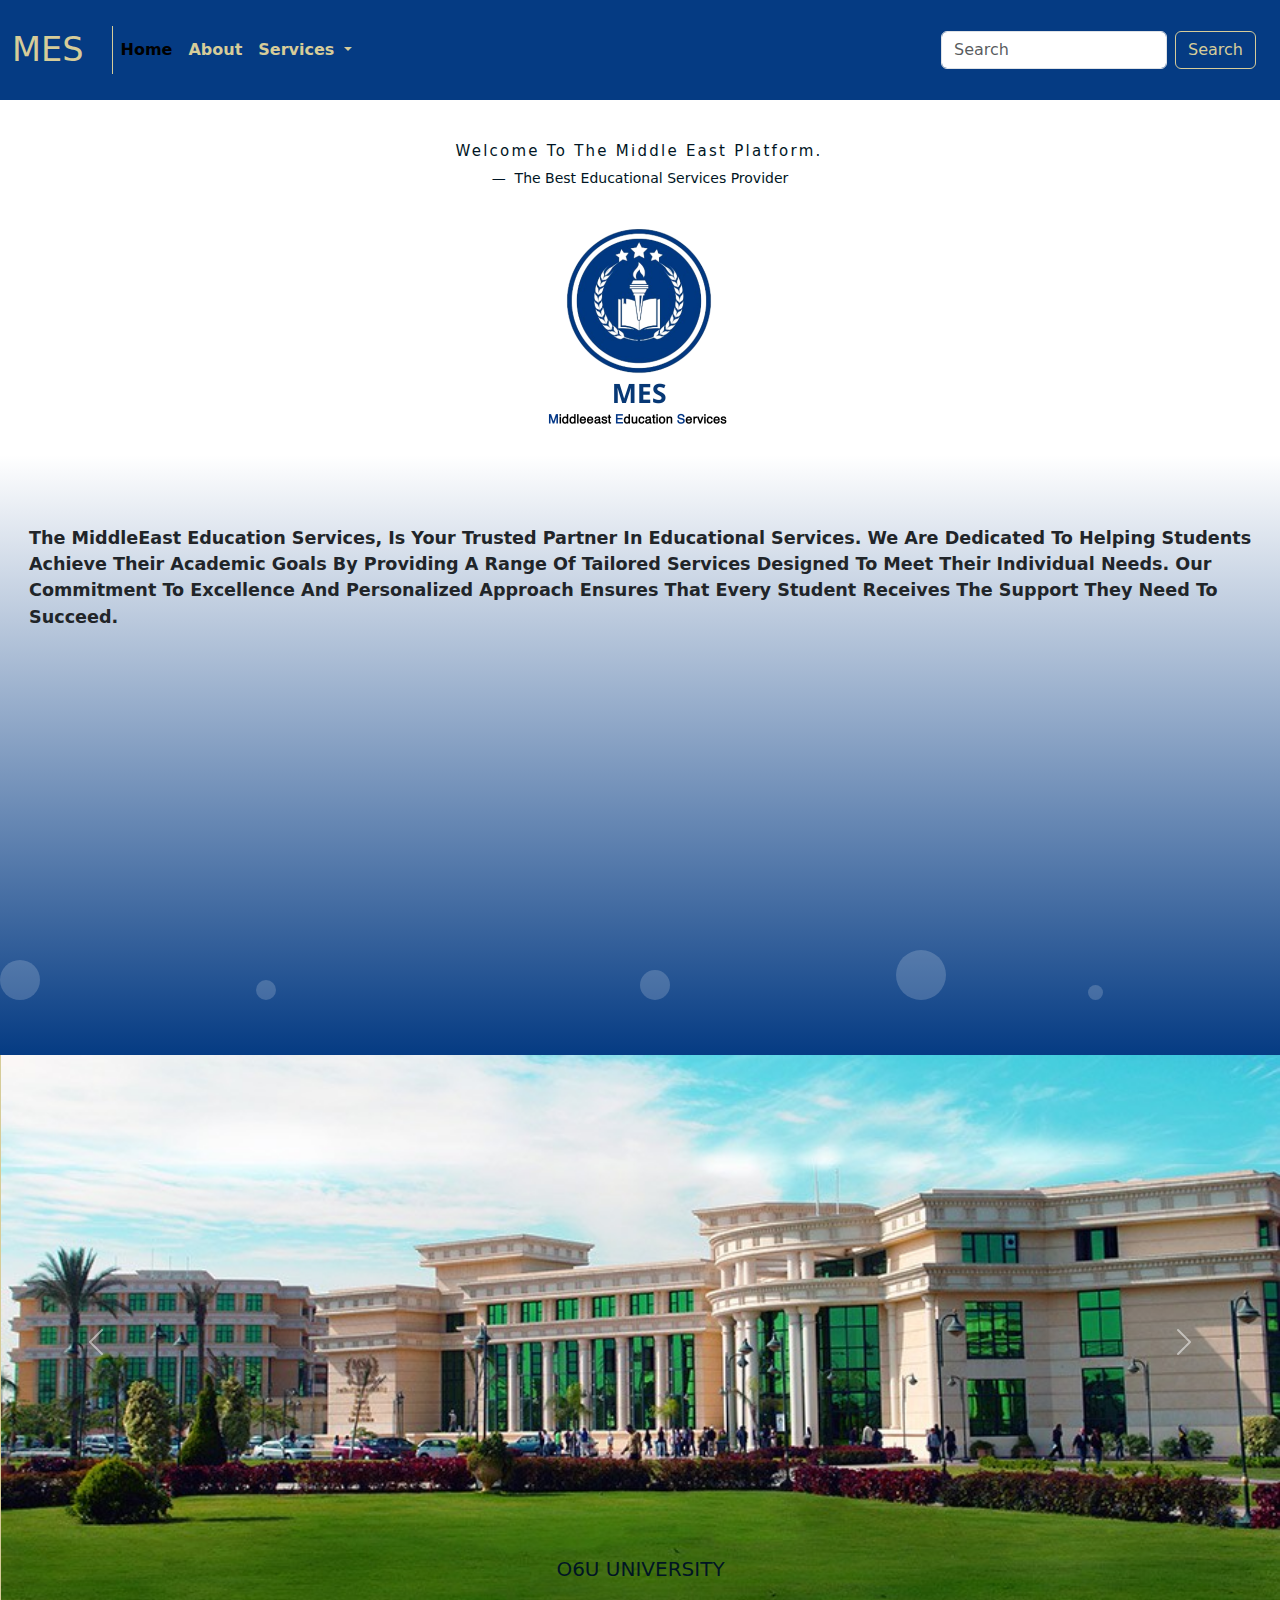
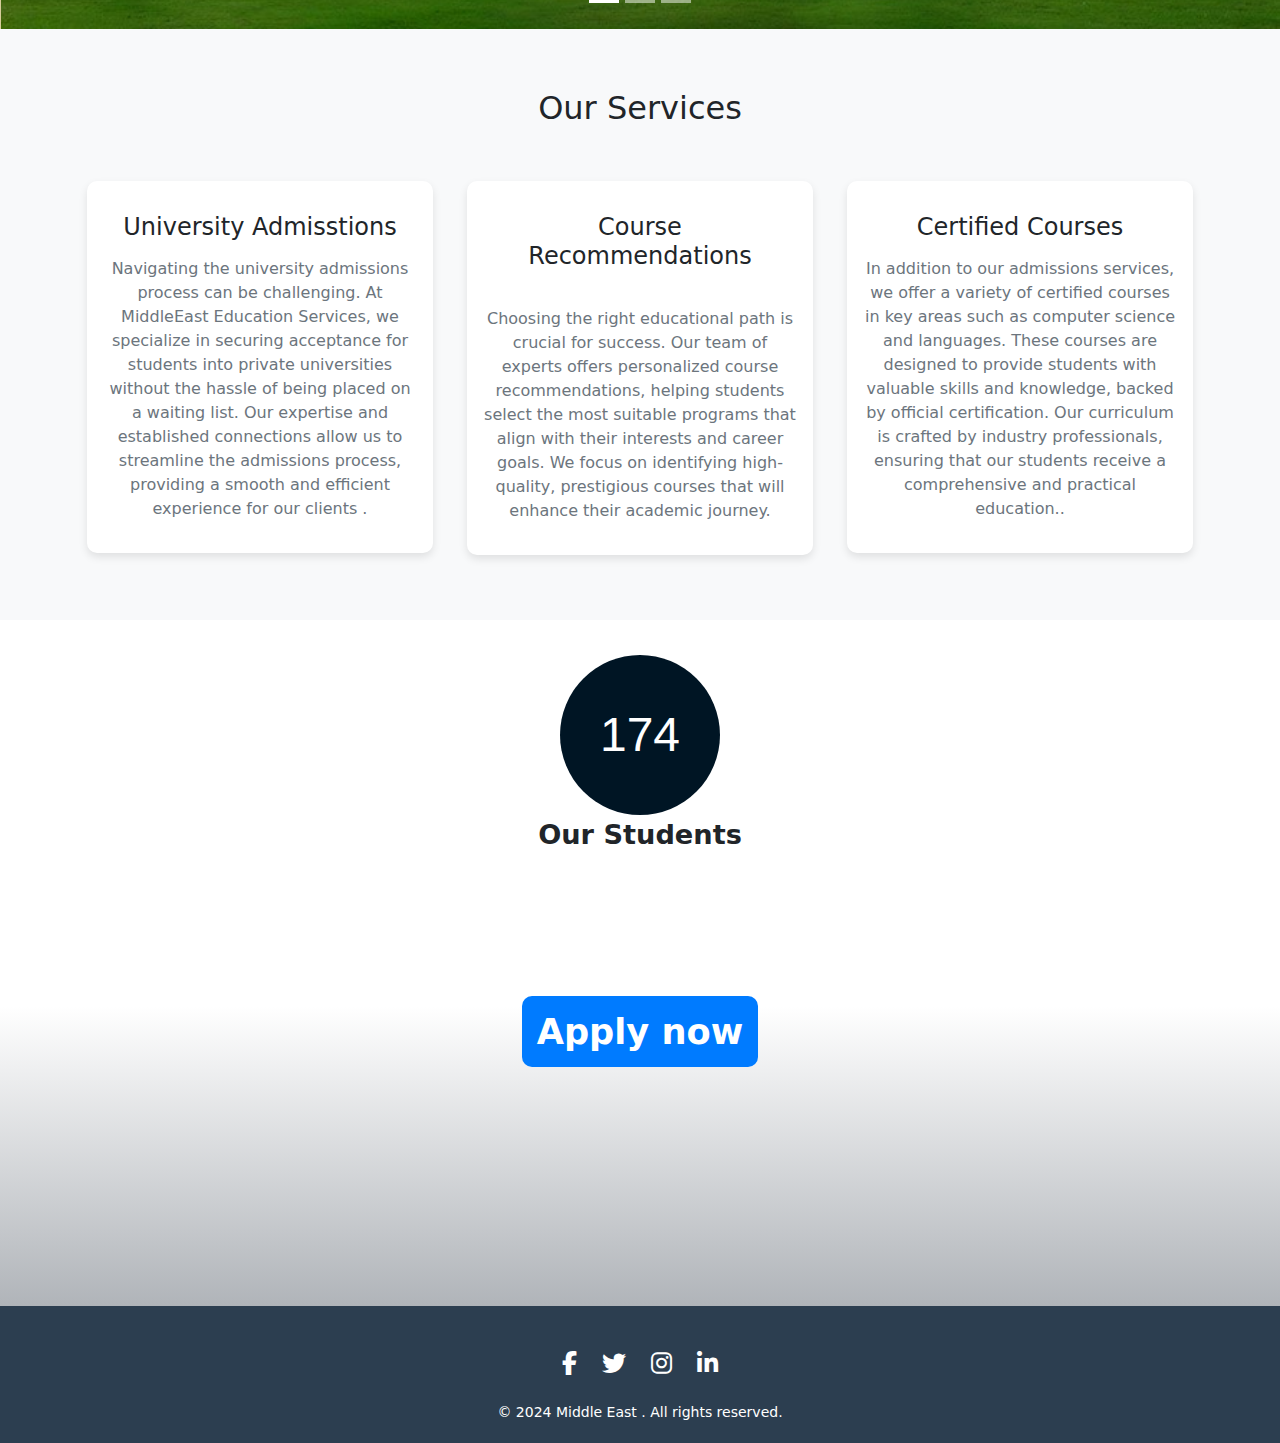
<file: homepage.html>
<!doctype html>
<html lang="en">

<head>
    <meta charset="utf-8">
    <meta name="viewport" content="width=device-width, initial-scale=1">
    <title>Home</title>
    <link rel="stylesheet" href="https://cdnjs.cloudflare.com/ajax/libs/font-awesome/6.5.2/css/all.min.css">
    <link href="https://cdn.jsdelivr.net/npm/bootstrap@5.3.3/dist/css/bootstrap.min.css" rel="stylesheet"
        integrity="sha384-QWTKZyjpPEjISv5WaRU9OFeRpok6YctnYmDr5pNlyT2bRjXh0JMhjY6hW+ALEwIH" crossorigin="anonymous">
    <link rel="stylesheet" href="home.css">
    <script>
        window.onload = updateCounter;
    </script>
</head>

<body>




    <!-- start navbar -->
    <nav class="navbar navbar-expand-lg bg-light-green">
        <div class="container-fluid">
            <a class="navbar-brand" href="#">MES</a>
            <button class="navbar-toggler" type="button" data-bs-toggle="collapse"
                data-bs-target="#navbarSupportedContent" aria-controls="navbarSupportedContent" aria-expanded="false"
                aria-label="Toggle navigation">
                <span class="navbar-toggler-icon"></span>
            </button>
            <div class="collapse navbar-collapse" id="navbarSupportedContent">
                <ul class="navbar-nav me-auto mb-2 mb-lg-0">
                    <li class="nav-item">
                        <a class="nav-link active" aria-current="page" href="#">Home</a>
                    </li>
                    <li class="nav-item">
                        <a class="nav-link" href="#about">About</a>
                    </li>
                    <li class="nav-item dropdown">
                        <a class="nav-link dropdown-toggle" href="#" role="button" data-bs-toggle="dropdown"
                            aria-expanded="false">
                            Services
                        </a>
                        <ul class="dropdown-menu">
                            <li><a class="dropdown-item" href="#eduserv">Eduserv</a></li>
                            <li><a class="dropdown-item" href="#submission">Submition</a></li>
                            <li>
                                <hr class="dropdown-divider">
                            </li>
                            <li><a class="dropdown-item" href="#Contact">Contact</a></li>
                        </ul>
                    </li>
                </ul>
                <form class="d-flex" role="search">
                    <input class="form-control me-2" type="search" placeholder="Search" aria-label="Search">
                    <button class="btn btn-outline-success" type="submit">Search</button>
                </form>
            </div>
        </div>
    </nav>
    <!--  end navbar  -->

    <!--start head qoute -->
    <figure class="text-center">
        <blockquote class="blockquote">
            <p>Welcome to the Middle East platform.</p>
        </blockquote>
        <figcaption class="blockquote-footer">
            The best educational services provider
        </figcaption>
    </figure>
    <!-- end head qoute -->

    <!-- image -->
    <div class="iamge">
        <img src="MSA.png" alt="logo" class="logo">
    </div>

    <!-- Start About -->
    <section id="about">
        <div class="container-about">
            <div class="bubble"></div>
            <div class="bubble"></div>
            <div class="bubble"></div>
            <div class="bubble"></div>
            <div class="bubble"></div>
            <div class="text-about">
                <p>
                    The MiddleEast Education Services, is your trusted partner in educational services. We are dedicated
                    to
                    helping students achieve their academic goals by providing a range of tailored services designed to
                    meet their individual needs. Our commitment to excellence and personalized approach ensures that
                    every student receives the support they need to succeed.
                </p>
            </div>
        </div>
    </section>
    <!-- End About -->

    <section id="partner">
        <div id="carouselExampleCaptions" class="carousel slide" data-bs-ride="carousel">
            <div class="carousel-indicators">
                <button type="button" data-bs-target="#carouselExampleCaptions" data-bs-slide-to="0" class="active"
                    aria-current="true" aria-label="Slide 1"></button>
                <button type="button" data-bs-target="#carouselExampleCaptions" data-bs-slide-to="1"
                    aria-label="Slide 2"></button>
                <button type="button" data-bs-target="#carouselExampleCaptions" data-bs-slide-to="2"
                    aria-label="Slide 3"></button>
            </div>
            <div class="carousel-inner">
                <div class="carousel-item active">
                    <img src="image-1.png" class="d-block w-100" alt="...">
                    <div class="carousel-caption d-none d-md-block">
                        <h5>O6U UNIVERSITY</h5>
                    </div>
                </div>
                <div class="carousel-item">
                    <img src="image-2.png" class="d-block w-100" alt="...">
                    <div class="carousel-caption d-none d-md-block">
                        <h5>BUC UNIVERSITY</h5>
                    </div>
                </div>
                <div class="carousel-item">
                    <img src="image-3.gif" class="d-block w-100" alt="...">
                    <div class="carousel-caption d-none d-md-block">
                        <h5>MUST UNIVERSITY</h5>
                    </div>
                </div>
                <div class="carousel-item">
                    <img src="image-4.png" class="d-block w-100" alt="...">
                    <div class="carousel-caption d-none d-md-block">
                        <h5>AHRAM CANDIAN UNIVERSITY</h5>
                    </div>
                </div>
            </div>
            <button class="carousel-control-prev" type="button" data-bs-target="#carouselExampleCaptions"
                data-bs-slide="prev">
                <span class="carousel-control-prev-icon" aria-hidden="true"></span>
                <span class="visually-hidden">Previous</span>
            </button>
            <button class="carousel-control-next" type="button" data-bs-target="#carouselExampleCaptions"
                data-bs-slide="next">
                <span class="carousel-control-next-icon" aria-hidden="true"></span>
                <span class="visually-hidden">Next</span>
            </button>
        </div>
    </section>

    <section id="eduserv" class="services-section text-center">
        <div class="container">
            <h2 class="mb-5">Our Services</h2>
            <div class="row">
                <div class="col-md-4">
                    <div class="card service-card">
                        <div class="card-body">
                            <div class="service-icon mb-3">
                                <i class="bi bi-code-slash"></i>
                            </div>
                            <h5 class="service-title">University Admisstions</h5>
                            <p class="service-description">Navigating the university admissions process can be
                                challenging. At MiddleEast Education Services, we specialize in securing acceptance for
                                students into private universities without the hassle of being placed on a waiting list.
                                Our expertise and established connections allow us to streamline the admissions process,
                                providing a smooth and efficient experience for our clients .</p>
                        </div>
                    </div>
                </div>
                <div class="col-md-4">
                    <div class="card service-card">
                        <div class="card-body">
                            <div class="service-icon mb-3">
                                <i class="bi bi-translate"></i>
                            </div>
                            <h5 class="service-title Middle">Course Recommendations</h5>
                            <p class="service-description">Choosing the right educational path is crucial for success.
                                Our team of experts offers personalized course recommendations, helping students select
                                the most suitable programs that align with their interests and career goals. We focus on
                                identifying high-quality, prestigious courses that will enhance their academic journey.
                            </p>
                        </div>
                    </div>
                </div>
                <div class="col-md-4">
                    <div class="card service-card">
                        <div class="card-body">
                            <div class="service-icon mb-3">
                                <i class="bi bi-brush"></i>
                            </div>
                            <h5 class="service-title">Certified Courses</h5>
                            <p class="service-description">In addition to our admissions services, we offer a variety of
                                certified courses in key areas such as computer science and languages. These courses are
                                designed to provide students with valuable skills and knowledge, backed by official
                                certification. Our curriculum is crafted by industry professionals, ensuring that our
                                students receive a comprehensive and practical education..</p>
                        </div>
                    </div>
                </div>
            </div>
        </div>
    </section>

    <!-- Scroll Up  Button -->
    <button id="scrollToTop"><i class="fa-solid fa-arrow-up"></i></button>


    <div class="counter-container">
        <div id="counter">0</div>
    </div>
    <p class="student-counter">Our Students</p>

    <section id="submission">
        <div class="applay">
            <a href="applay.html">Apply now</a>
        </div>
    </section>

    <section id="Contact">
        <footer class="footer">
            <div class="container">
                <div class="social-icons">
                    <a href="https://www.facebook.com" target="_blank"><i class="fab fa-facebook-f"></i></a>
                    <a href="https://www.twitter.com" target="_blank"><i class="fab fa-twitter"></i></a>
                    <a href="https://www.instagram.com" target="_blank"><i class="fab fa-instagram"></i></a>
                    <a href="https://www.linkedin.com" target="_blank"><i class="fab fa-linkedin-in"></i></a>
                </div>
                <div class="info">
                    &copy; 2024 Middle East . All rights reserved.
                </div>
            </div>
        </footer>
    </section>





    <script src="https://cdn.jsdelivr.net/npm/bootstrap@5.3.3/dist/js/bootstrap.bundle.min.js"
        integrity="sha384-YvpcrYf0tY3lHB60NNkmXc5s9fDVZLESaAA55NDzOxhy9GkcIdslK1eN7N6jIeHz"
        crossorigin="anonymous"></script>

    <script>
        document.addEventListener('DOMContentLoaded', function () {
            var carousel = document.querySelector('#carouselExampleCaptions');
            var slides = carousel.querySelectorAll('.carousel-item');
            var currentSlide = 0;
            var slideInterval = 3000; // تحديد فترة التأخير بين الشرائح بالمللي ثانية

            function nextSlide() {
                slides[currentSlide].classList.remove('active');
                currentSlide = (currentSlide + 1) % slides.length;
                slides[currentSlide].classList.add('active');
                setTimeout(nextSlide, slideInterval);
            }

            setTimeout(nextSlide, slideInterval);
            // إضافة الوظيفة لزر الرجوع لأعلى
            var scrollToTopButton = document.getElementById('scrollToTop');
            scrollToTopButton.addEventListener('click', function () {
                window.scrollTo({
                    top: 0,
                    behavior: 'smooth'
                });
            });
            // إظهار زر الرجوع لأعلى عند التمرير إلى أسفل
            window.addEventListener('scroll', function () {
                if (window.scrollY > 100) {
                    scrollToTopButton.style.display = 'block';
                } else {
                    scrollToTopButton.style.display = 'none';
                }
            });
        });

        let count = 0;
        const maxCount = 2312;
        const counterElement = document.getElementById('counter');

        function updateCounter() {
            if (count < maxCount) {
                count++;
                counterElement.textContent = count;
                setTimeout(updateCounter, 0.5000); // تحديث العداد كل 5 ثواني
            }
        }

        window.onload = updateCounter; // بدء
    </script>
</body>

</html>
</file>
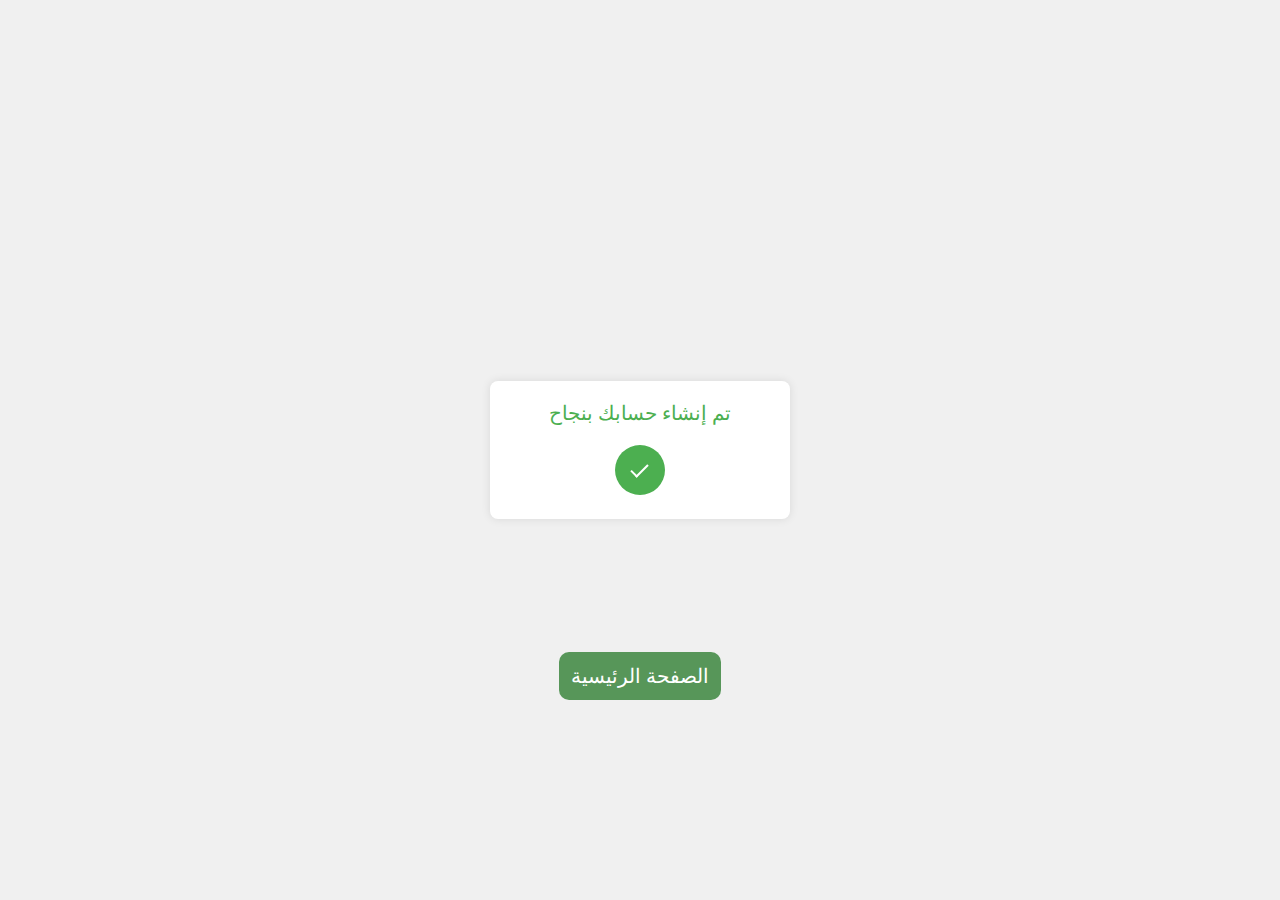
<file: succes.html>
<!DOCTYPE html>
<html lang="en">

<head>
    <meta charset="UTF-8">
    <meta name="viewport" content="width=device-width, initial-scale=1.0">
    <link rel="stylesheet" href="sucses.css">
    <title>Login Successful</title>
</head>

<body>
    <div class="success-container">
        <p class="success-message">تم إنشاء حسابك بنجاح</p>
        <div class="checkmark"></div>

    </div>
    <a href="homepage.html" class="button"> الصفحة الرئيسية</a>
</body>

</html>
</file>
<file: home.css>
html{
    scroll-behavior: smooth;
}
.bg-light-green {
    background-color: #053b83; /* Light green color */
}
.navbar{
    height: 100px;
    width: 100%;
}
.navbar-collapse {
    background-color:#053b83 ;
    padding: 12px;
}
.navbar-brand{
    color: #D6CC99;
    font-size: 2.1em;
}
.navbar-brand:hover{
    transition: 0.5s ease;
}
.active{
    font-weight: 600;
    border-left: 1px solid #D6CC99;
    
}
.nav-link{
    color: #D6CC99;
    font-weight: 600;
    padding: 12px;
}
.btn-outline-success{
    border: 1px solid #D6CC99;
    color: #D6CC99;
}
.blockquote{
    font-size: 15px;
    text-transform: capitalize;
    color: #001524;
    font-weight: 500;
    display: block;
    overflow: hidden;
    border-right: .15em solid white;
    white-space: nowrap;
    margin: 0 auto;
    letter-spacing: .15em;
    margin-top: 40px;
    animation: typing 3.5s steps(30, end), blink-caret .75s step-end infinite;
}
@keyframes typing {
    from { width: 0 }
    to { width: 100% }
}
@keyframes blink-caret {
    from, to { border-color: transparent }
    50% { border-color: white }
}
.blockquote-footer{
    font-weight: 500;
    margin-top: 5px;
    color: #001524;
    text-transform: capitalize;
}
.logo{
    width: 250px;
    height: 250px;
}
.iamge{
    text-align: center;
    display: flex;
    justify-content: center;
    align-items: center;
}
.container-about{
    background: linear-gradient(to bottom, rgba(0, 0, 0, 0), #053b83);
    width: 100%;
    height: 600px;
}
.bubbles {
    position: absolute;
    width: 100%;
    height: 100%;
    overflow: hidden;
    z-index: -1; /* Behind the content */
}

/* Individual bubble styling */
.bubble {
    position: absolute;
    bottom: -100px; /* Start below the viewport */
    width: 40px;
    height: 40px;
    background: rgba(255, 255, 255, 0.3);
    border-radius: 50%;
    opacity: 0.6;
    animation: rise 20s infinite ease-in-out;
}

/* Bubble animation */
@keyframes rise {
    0% {
        transform: translateY(0) scale(1);
    }
    50% {
        transform: translateY(-1000px) scale(1.2);
    }
    100% {
        transform: translateY(-2000px) scale(0.8);
    }
}

/* Different sizes and animation durations for the bubbles */
.bubble:nth-child(2) {
    width: 20px;
    height: 20px;
    animation-duration: 10s;
    left: 20%;
}

.bubble:nth-child(3) {
    width: 30px;
    height: 30px;
    animation-duration: 15s;
    left: 50%;
}

.bubble:nth-child(4) {
    width: 50px;
    height: 50px;
    animation-duration: 12s;
    left: 70%;
}

.bubble:nth-child(5) {
    width: 15px;
    height: 15px;
    animation-duration: 8s;
    left: 85%;
}
.text-about p{
    padding: 25px;
    font-size: 1.1em;
    padding-top: 70px;
    font-weight: 600;
    margin-left: 4px;
    text-transform: capitalize;
}
.carousel-item {
    transition: transform 1s ease-in-out;
}

.carousel-inner {
    width: 100%;
    overflow: hidden;
}

.carousel-caption h5{
    color: #001524;
}
#scrollToTop {
    display: none;
    position: fixed;
    bottom: 20px;
    right: 20px;
    z-index: 9999;
    font-size: 18px;
    padding: 10px 15px;
    border: none;
    border-radius: 5px;
    background-color: #007bff;
    color: white;
    cursor: pointer;
}

#scrollToTop:hover {
    background-color: #0056b3;
}

.services-section {
    padding: 60px 0;
    background-color: #f8f9fa;
}

.service-card {
    border: none;
    border-radius: 10px;
    box-shadow: 0 4px 8px rgba(0, 0, 0, 0.1);
    transition: transform 0.3s, box-shadow 0.3s;
    margin: 5px;
}

.service-card:hover {
    transform: translateY(-10px);
    box-shadow: 0 8px 16px rgba(0, 0, 0, 0.2);
}

.service-icon {
    font-size: 50px;
    color: #007bff;
}

.service-title {
    font-size: 1.5rem;
    margin: 15px 0;
}

.service-description {
    font-size: 1rem;
    color: #6c757d;
}
.Middle{
    padding-bottom: 22px;
}
.counter-container {
    display: flex;
    text-align: center;
    justify-content: center;
    align-items: center;
    height: 100vh;
    font-size: 3rem;
    font-family: Arial, sans-serif;
    color: white;
    background-color: #001524;
    border-radius: 50%;
    width: 160px;
    height: 160px;
    margin: auto;
    margin-top: 35px;
}
.student-counter{
    font-size: 1.7em;
    font-weight: 600;
    text-align: center;
}
#submission{
    background: linear-gradient(to bottom, rgba(0, 0, 0, 0), #b0b4b9);
    width: 100%;
    height: 300px;
}
.applay {
    text-align: center;
    margin: auto;
    font-size: 2.2em;
    margin-top: 150px;
}
.applay a{
    text-decoration: none;
    color: white;
    font-weight: 700;
    cursor: pointer;
    background-color: #007bff;
    border-radius: 10px;
    padding: 15px;
}
.applay a:hover{
    background-color: #066ad4;
}
.footer {
    background-color: #2c3e50;
    color: white;
    padding: 20px 0;
    text-align: center;
}

.footer .social-icons {
    margin: 20px 0;
}

.footer .social-icons a {
    margin: 0 10px;
    color: white;
    font-size: 24px;
    transition: color 0.3s ease;
}

.footer .social-icons a:hover {
    color: #3498db;
}

.footer .info {
    margin-top: 10px;
    font-size: 14px;
}
</file>
<file: sucses.css>
* {
    margin: 0;
    padding: 0;
    box-sizing: border-box;
}

body {
    display: flex;
    justify-content: center;
    align-items: center;
    height: 100vh;
    background-color: #f0f0f0; /* Background color */
}

.success-container {
    text-align: center;
    padding: 20px;
    background-color: #ffffff; /* Background color */
    border-radius: 8px;
    box-shadow: 0 0 10px rgba(0, 0, 0, 0.1); /* Box shadow for depth */
    width: 300px;
}

.success-message {
    font-size: 20px;
    color: #4CAF50; /* Success message color */
    margin-bottom: 20px;
}

.checkmark {
    width: 50px;
    height: 50px;
    background-color: #4CAF50; /* Checkmark color */
    border-radius: 50%;
    display: inline-block;
    position: relative;
    animation: checkmark 0.6s ease-in-out forwards;
}

@keyframes checkmark {
    0% {
        transform: scale(0);
    }
    100% {
        transform: scale(1);
    }
}

.checkmark::after {
    content: '';
    position: absolute;
    width: 7px;
    height: 15px;
    border: 2px solid white;
    border-width: 0 2px 2px 0;
    transform: rotate(45deg);
    top: 15px;
    left: 20px;
}
.button{
    position: fixed;
    bottom: 200px;
    text-decoration: none;
    font-size: 20px;
    background-color: #579659;
    color: white;
    border-radius: 10px;
    padding: 12px;
}
.button:hover{
    background-color: #4CAF50;
}
</file>
